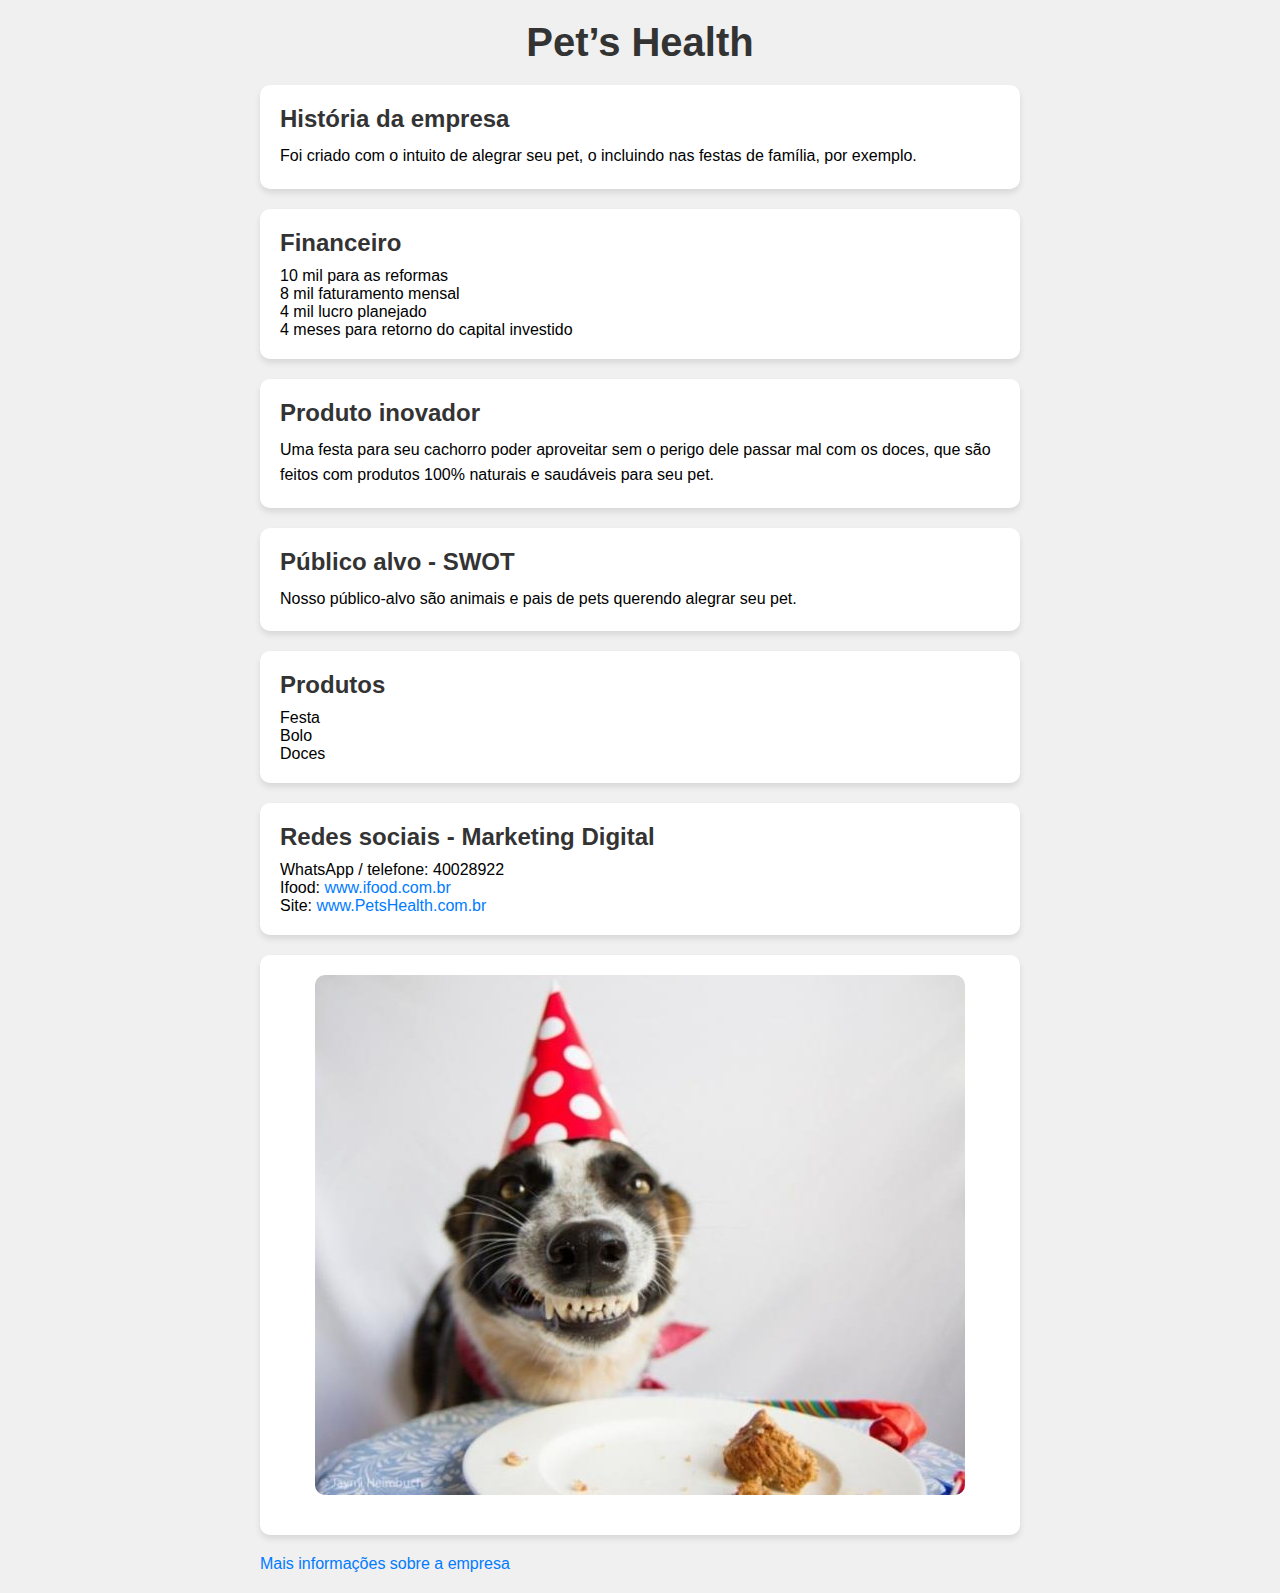
<file: index.html>
<!DOCTYPE html>
<html lang="pt-br">
<head>
    <meta charset="UTF-8">
    <meta name="viewport" content="width=device-width, initial-scale=1.0">
    <link rel="stylesheet" href="style.css">
    <title>Pet’s Health</title>
</head>
<body>
    <main>
        <h1>Pet’s Health</h1>

        <div class="historia">
            <h2>História da empresa</h2>
            <p>
                Foi criado com o intuito de alegrar seu pet, o incluindo nas festas de família, por exemplo.
            </p>
        </div>
        
        <div class="financeiro">
            <h2>Financeiro</h2>
            <ul>
                <li>10 mil para as reformas</li>
                <li>8 mil faturamento mensal</li>
                <li>4 mil lucro planejado</li>
                <li>4 meses para retorno do capital investido</li>
            </ul>
        </div>

        <div class="produto-inovador">
            <h2>Produto inovador</h2>
            <p>
                Uma festa para seu cachorro poder aproveitar sem o perigo dele passar mal com os doces, que são feitos com produtos 100% naturais e saudáveis para seu pet.
            </p>
        </div>

        <div class="publico-alvo">
            <h2>Público alvo - SWOT</h2>
            <p>
                Nosso público-alvo são animais e pais de pets querendo alegrar seu pet.
            </p>
        </div>

        <div class="produtos">
            <h2>Produtos</h2>
            <ul>
                <li>Festa</li>
                <li>Bolo</li>
                <li>Doces</li>
            </ul>
        </div>

        <div class="redes-sociais">
            <h2>Redes sociais - Marketing Digital</h2>
            <ul>
                <li>WhatsApp / telefone: 40028922</li>
                <li>Ifood: <a href="https://www.ifood.com.br">www.ifood.com.br</a></li>
                <li>Site: <a href="http://www.PetsHealth.com.br">www.PetsHealth.com.br</a></li>
            </ul>
        </div>

        <div class="image-container">
            <img src="./dogzao.jpg" alt="Cachorros felizes">
        </div>

        <a href="./link.html">Mais informações sobre a empresa</a>
    </main>
</body>
</html>
</file>
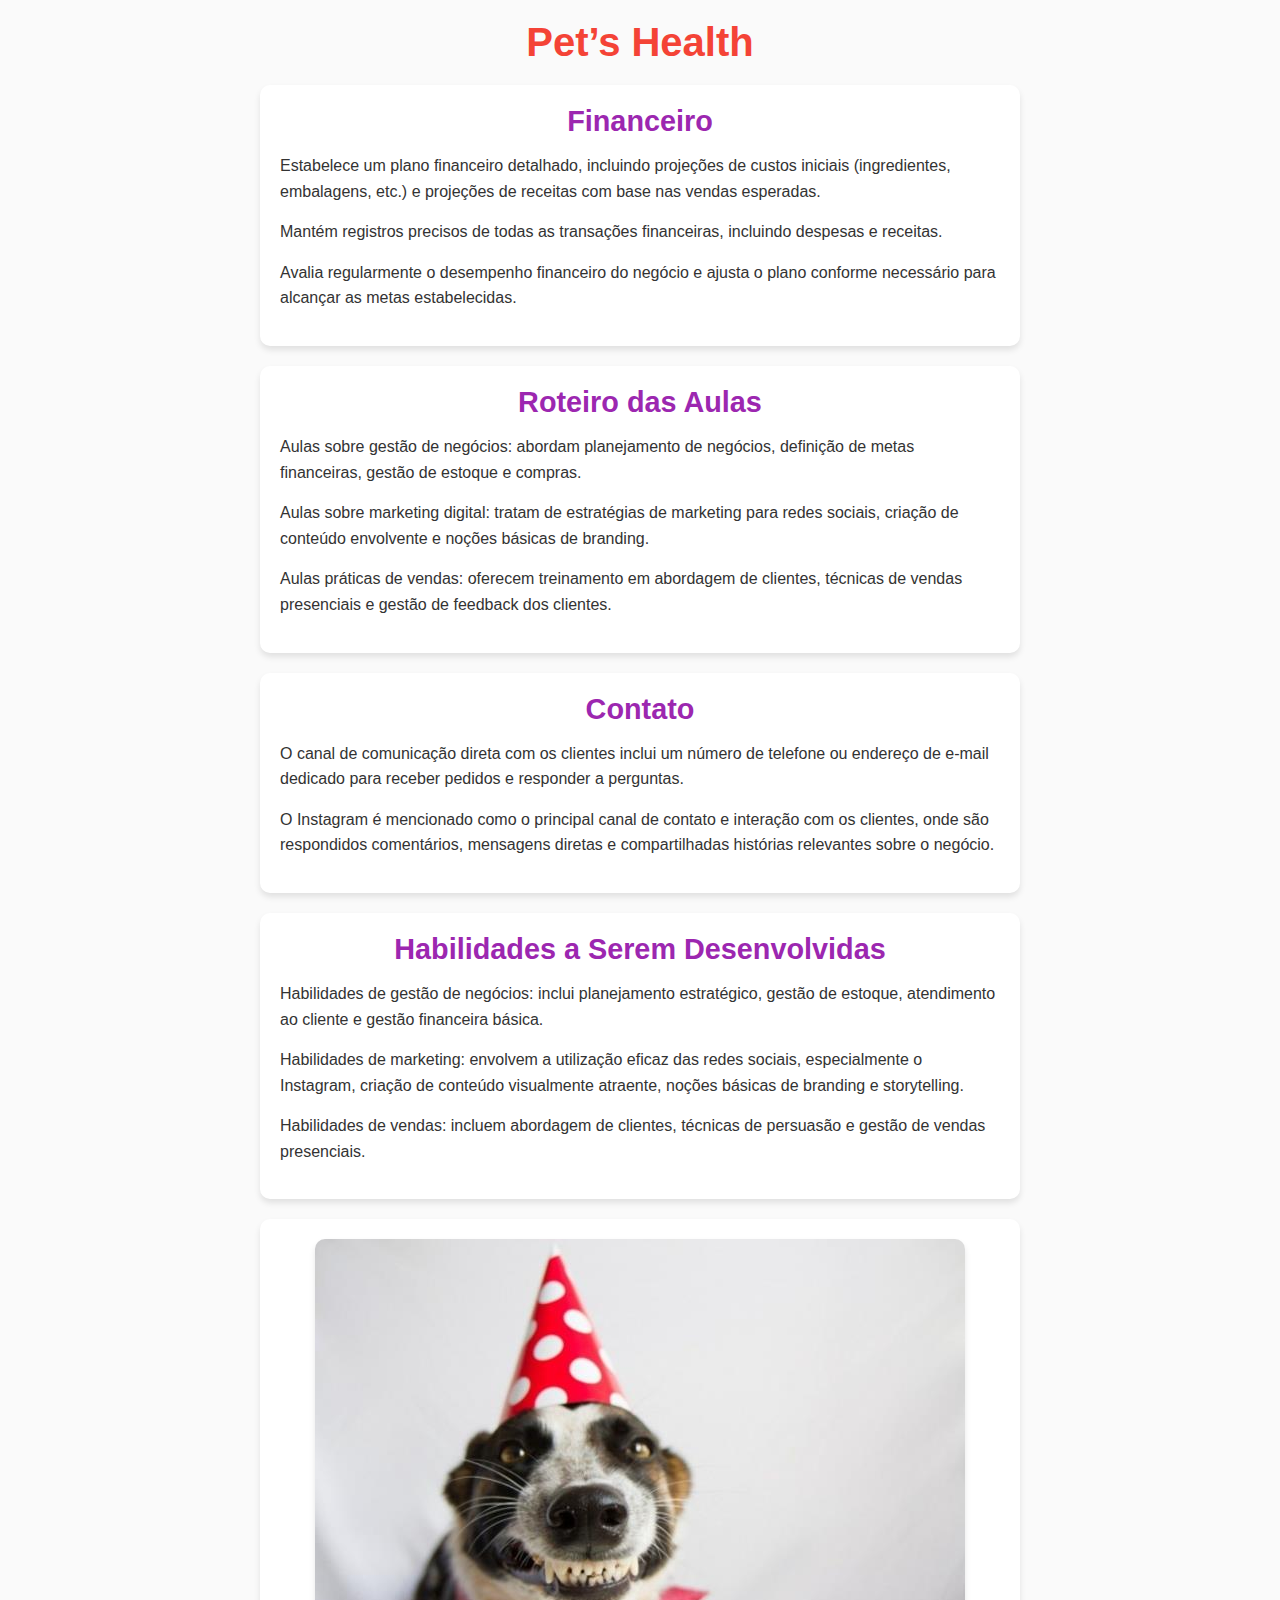
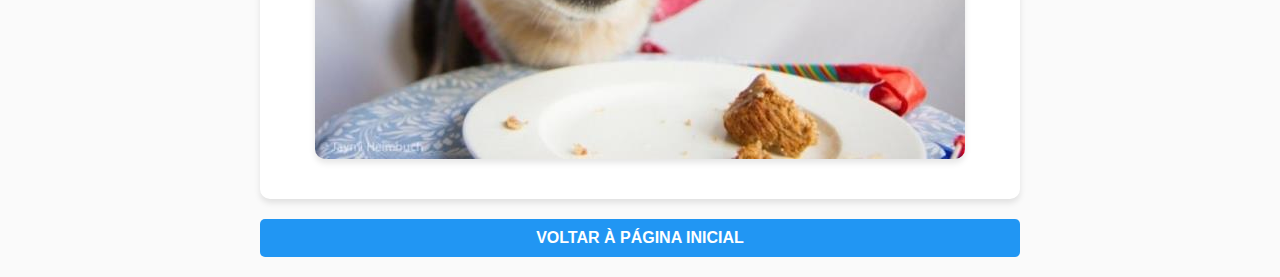
<file: link.html>
<!DOCTYPE html>
<html lang="pt-br">
<head>
    <meta charset="UTF-8">
    <meta name="viewport" content="width=device-width, initial-scale=1.0">
    <link rel="stylesheet" href="link.css">
    <title>Mais Informações</title>
</head>
<body>
    <main>
        <h1>Pet’s Health</h1>

        <div class="financeiro">
            <h2>Financeiro</h2>
            <p>Estabelece um plano financeiro detalhado, incluindo projeções de custos iniciais (ingredientes, embalagens, etc.) e projeções de receitas com base nas vendas esperadas.</p>
            <p>Mantém registros precisos de todas as transações financeiras, incluindo despesas e receitas.</p>
            <p>Avalia regularmente o desempenho financeiro do negócio e ajusta o plano conforme necessário para alcançar as metas estabelecidas.</p>
        </div>

        <div class="roteiro-aulas">
            <h2>Roteiro das Aulas</h2>
            <p>Aulas sobre gestão de negócios: abordam planejamento de negócios, definição de metas financeiras, gestão de estoque e compras.</p>
            <p>Aulas sobre marketing digital: tratam de estratégias de marketing para redes sociais, criação de conteúdo envolvente e noções básicas de branding.</p>
            <p>Aulas práticas de vendas: oferecem treinamento em abordagem de clientes, técnicas de vendas presenciais e gestão de feedback dos clientes.</p>
        </div>

        <div class="contato">
            <h2>Contato</h2>
            <p>O canal de comunicação direta com os clientes inclui um número de telefone ou endereço de e-mail dedicado para receber pedidos e responder a perguntas.</p>
            <p>O Instagram é mencionado como o principal canal de contato e interação com os clientes, onde são respondidos comentários, mensagens diretas e compartilhadas histórias relevantes sobre o negócio.</p>
        </div>

        <div class="habilidades">
            <h2>Habilidades a Serem Desenvolvidas</h2>
            <p>Habilidades de gestão de negócios: inclui planejamento estratégico, gestão de estoque, atendimento ao cliente e gestão financeira básica.</p>
            <p>Habilidades de marketing: envolvem a utilização eficaz das redes sociais, especialmente o Instagram, criação de conteúdo visualmente atraente, noções básicas de branding e storytelling.</p>
            <p>Habilidades de vendas: incluem abordagem de clientes, técnicas de persuasão e gestão de vendas presenciais.</p>
        </div>

        <div class="image-container">
            <img src="./dogzao.jpg" alt="Imagem de cachorros">
        </div>

        <a href="./index.html">Voltar à página inicial</a>
    </main>
</body>
</html>
</file>
<file: style.css>
/* Reset de estilos */
* {
    margin: 0;
    padding: 0;
    box-sizing: border-box;
}

/* Estilo global */
body {
    font-family: Arial, sans-serif;
    background-color: #f0f0f0;
}

main {
    max-width: 800px;
    margin: 0 auto;
    padding: 20px;
}

h1, h2 {
    color: #333;
}

/* Estilo para o título principal */
h1 {
    text-align: center;
    font-size: 2.5em;
    margin-bottom: 20px;
}

/* Estilo para os subtítulos */
h2 {
    font-size: 1.5em;
    margin-bottom: 10px;
}

/* Estilo para os parágrafos */
p {
    line-height: 1.6;
}

/* Estilo para as listas */
ul {
    list-style: none;
}

/* Estilo para os links */
a {
    color: #007bff;
    text-decoration: none;
}

a:hover {
    text-decoration: underline;
}

/* Estilo para os contêineres de seção */
div {
    background-color: #fff;
    padding: 20px;
    border-radius: 10px;
    margin-bottom: 20px;
    box-shadow: 0 4px 6px rgba(0, 0, 0, 0.1);
    transition: all 0.3s ease;
}

div:hover {
    transform: translateY(-5px);
    box-shadow: 0 6px 8px rgba(0, 0, 0, 0.2);
}

/* Estilo para a imagem */
img {
    max-width: 100%;
    height: auto;
    display: block;
    border-radius: 10px;
    margin-bottom: 20px;
}

.image-container{
    display: flex;
    align-items: center;
    justify-content: center;
}

/* Estilo para o link de mais informações */
a.button {
    display: block;
    text-align: center;
    background-color: #007bff;
    color: #fff;
    padding: 10px 20px;
    border-radius: 5px;
    text-transform: uppercase;
    font-weight: bold;
    transition: background-color 0.3s ease;
}

a.button:hover {
    background-color: #0056b3;
}
</file>
<file: link.css>
/* Reset de estilos */
* {
    margin: 0;
    padding: 0;
    box-sizing: border-box;
}

/* Estilo global */
body {
    font-family: Arial, sans-serif;
    background-color: #fafafa; /* Cinza claro */
    color: #333;
}

main {
    max-width: 800px;
    margin: 0 auto;
    padding: 20px;
}

h1, h2 {
    text-align: center;
}

h1 {
    font-size: 2.5em;
    margin-bottom: 20px;
    color: #f44336; /* Vermelho */
}

h2 {
    font-size: 1.8em;
    margin-bottom: 15px;
    color: #9c27b0; /* Roxo */
}

p {
    line-height: 1.6;
    margin-bottom: 15px;
}

/* Estilo para os contêineres de seção */
div {
    background-color: #fff;
    padding: 20px;
    border-radius: 10px;
    margin-bottom: 20px;
    box-shadow: 0 4px 6px rgba(0, 0, 0, 0.1);
    transition: all 0.3s ease;
}

div:hover {
    transform: translateY(-5px);
    box-shadow: 0 6px 8px rgba(0, 0, 0, 0.2);
}

/* Estilo para a imagem */
img {
    max-width: 100%;
    height: auto;
    display: block;
    border-radius: 10px;
    margin: 0 auto 20px;
    box-shadow: 0 4px 6px rgba(0, 0, 0, 0.1);
    transition: all 0.3s ease;
}

img:hover {
    transform: scale(1.05);
    box-shadow: 0 6px 10px rgba(0, 0, 0, 0.2);
}

/* Estilo para o link de voltar */
a {
    display: block;
    text-align: center;
    background-color: #2196f3; /* Azul */
    color: #fff;
    padding: 10px 20px;
    border-radius: 5px;
    text-transform: uppercase;
    font-weight: bold;
    transition: background-color 0.3s ease;
    text-decoration: none;
    margin-top: 20px;
}

a:hover {
    background-color: #1976d2; /* Azul mais escuro */
}
</file>
